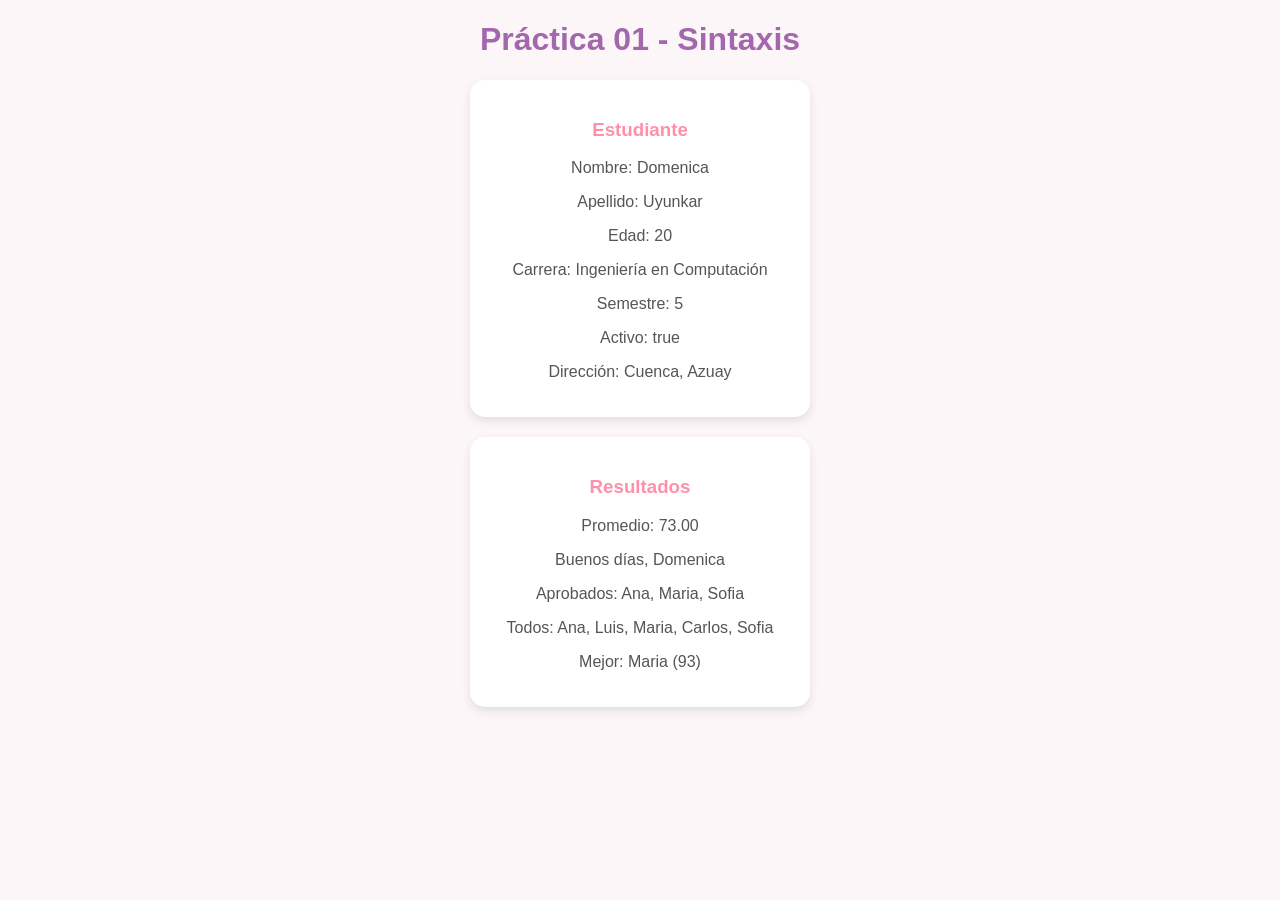
<file: 01-sintaxis/index.html>
<!DOCTYPE html>
<html lang="es">
<head>
    <meta charset="UTF-8">
    <meta name="viewport" content="width=device-width, initial-scale=1.0">
    <title>Práctica 01</title>

    <!-- CSS -->
    <link rel="stylesheet" href="css/styles.css">

    <!-- JS -->
    <script src="js/app.js" defer></script>
</head>
<body>

    <h1>Práctica 01 - Sintaxis </h1>

    <section id="info">
        <div class="card">
            <h3>Estudiante</h3>
            <p id="nombre"></p>
            <p id="apellido"></p>
            <p id="edad"></p>
            <p id="carrera"></p>
            <p id="semestre"></p>
            <p id="activo"></p>
            <p id="direccion"></p>
        </div>
    </section>

    <section id="resultados">
        <div class="card">
            <h3>Resultados</h3>
            <p id="promedio"></p>
            <p id="saludo"></p>
            <p id="aprobados"></p>
            <p id="nombres"></p>
            <p id="mejor"></p>
        </div>
    </section>

</body>
</html>
</file>
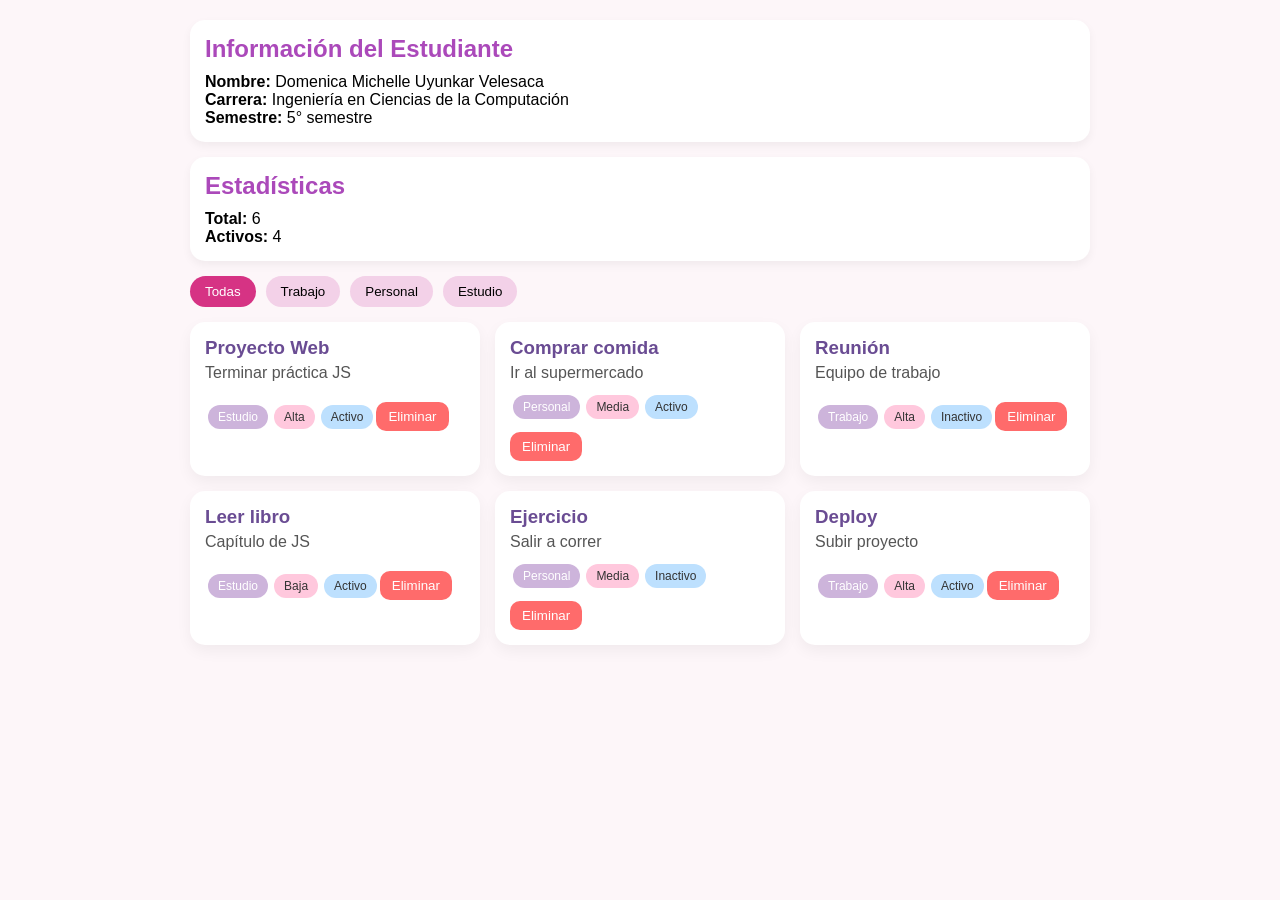
<file: 02-dom-basico/index.html>
<!DOCTYPE html>
<html lang="es">
<head>
    <meta charset="UTF-8">
    <meta name="viewport" content="width=device-width, initial-scale=1.0">
    <title>Practica 2</title>

    <link rel="stylesheet" href="css/styles.css">
</head>
<body>

<div id="app">

  <div class="info-estudiante">
    <h2>Información del Estudiante</h2>
    <p><strong>Nombre:</strong> <span id="estudiante-nombre"></span></p>
    <p><strong>Carrera:</strong> <span id="estudiante-carrera"></span></p>
    <p><strong>Semestre:</strong> <span id="estudiante-semestre"></span></p>
  </div>

  <div class="estadisticas">
    <h2>Estadísticas</h2>
    <p><strong>Total:</strong> <span id="total-elementos"></span></p>
    <p><strong>Activos:</strong> <span id="elementos-activos"></span></p>
  </div>

  <div class="filtros">
    <button class="btn-filtro btn-filtro-activo" data-categoria="todas">Todas</button>
    <button class="btn-filtro" data-categoria="Trabajo">Trabajo</button>
    <button class="btn-filtro" data-categoria="Personal">Personal</button>
    <button class="btn-filtro" data-categoria="Estudio">Estudio</button>
  </div>

  <div id="contenedor-lista">
    <!-- JS inserta aquí -->
  </div>

</div>

<script src="js/app.js" defer></script>

</body>
</html>
</file>
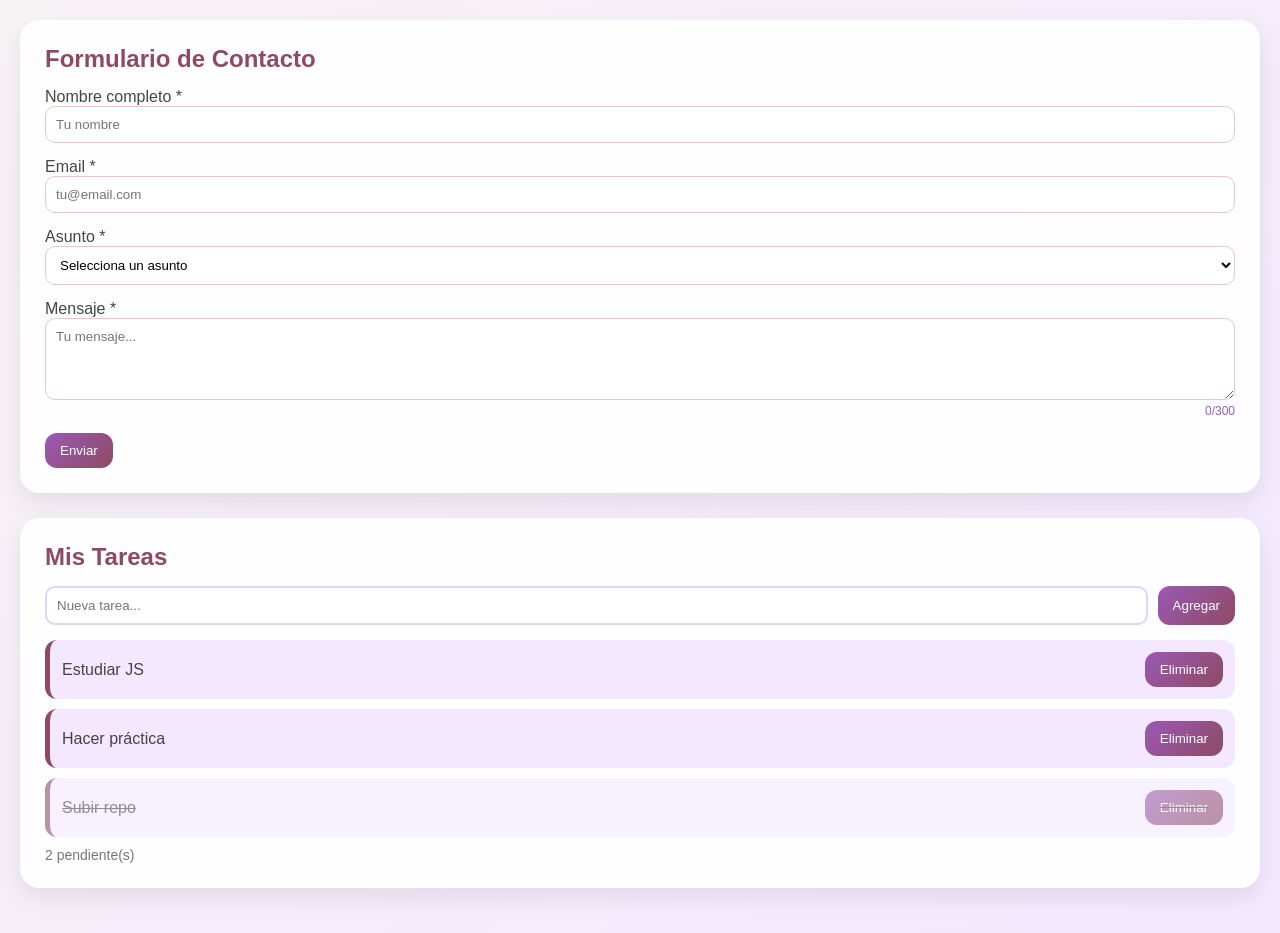
<file: 03-eventos/index.html>
<!DOCTYPE html>
<html lang="es">
<head>
  <meta charset="UTF-8">
  <meta name="viewport" content="width=device-width, initial-scale=1.0">
  <title>Practica 3 - Eventos</title>

  <link rel="stylesheet" href="css/styles.css">
</head>
<body>
    <section class="container">
      <h1>Formulario de Contacto</h1>

      <form id="formulario" novalidate>
        <div class="form-group">
          <label for="nombre">Nombre completo *</label>
          <input type="text" id="nombre" placeholder="Tu nombre">
          <p class="error-msg" id="error-nombre">El nombre es obligatorio y debe tener al menos 3 caracteres</p>
        </div>

        <div class="form-group">
          <label for="email">Email *</label>
          <input type="email" id="email" placeholder="tu@email.com">
          <p class="error-msg" id="error-email">Ingresa un email válido</p>
        </div>

        <div class="form-group">
          <label for="asunto">Asunto *</label>
          <select id="asunto">
            <option value="">Selecciona un asunto</option>
            <option value="consulta">Consulta general</option>
            <option value="soporte">Soporte técnico</option>
            <option value="sugerencia">Sugerencia</option>
          </select>
          <p class="error-msg" id="error-asunto">Selecciona un asunto</p>
        </div>

        <div class="form-group">
          <label for="mensaje">Mensaje *</label>
          <textarea id="mensaje" rows="4" maxlength="300" placeholder="Tu mensaje..."></textarea>
          <p class="char-count"><span id="chars">0</span>/300</p>
          <p class="error-msg" id="error-mensaje">El mensaje debe tener al menos 10 caracteres</p>
        </div>

        <button type="submit">Enviar</button>
      </form>

      <div id="resultado"></div>
    </section>

    <!-- SECCIÓN 2: TAREAS -->
    <section class="container">
      <h2>Mis Tareas</h2>

      <div class="input-group">
        <input type="text" id="nueva-tarea" placeholder="Nueva tarea...">
        <button type="button" id="btn-agregar" data-action="agregar">Agregar</button>
      </div>

      <ul id="lista-tareas"></ul>
      <p id="contador-tareas">0 pendiente(s)</p>
    </section>
<script src="js/app.js" defer></script>

</body>
</html>
</file>
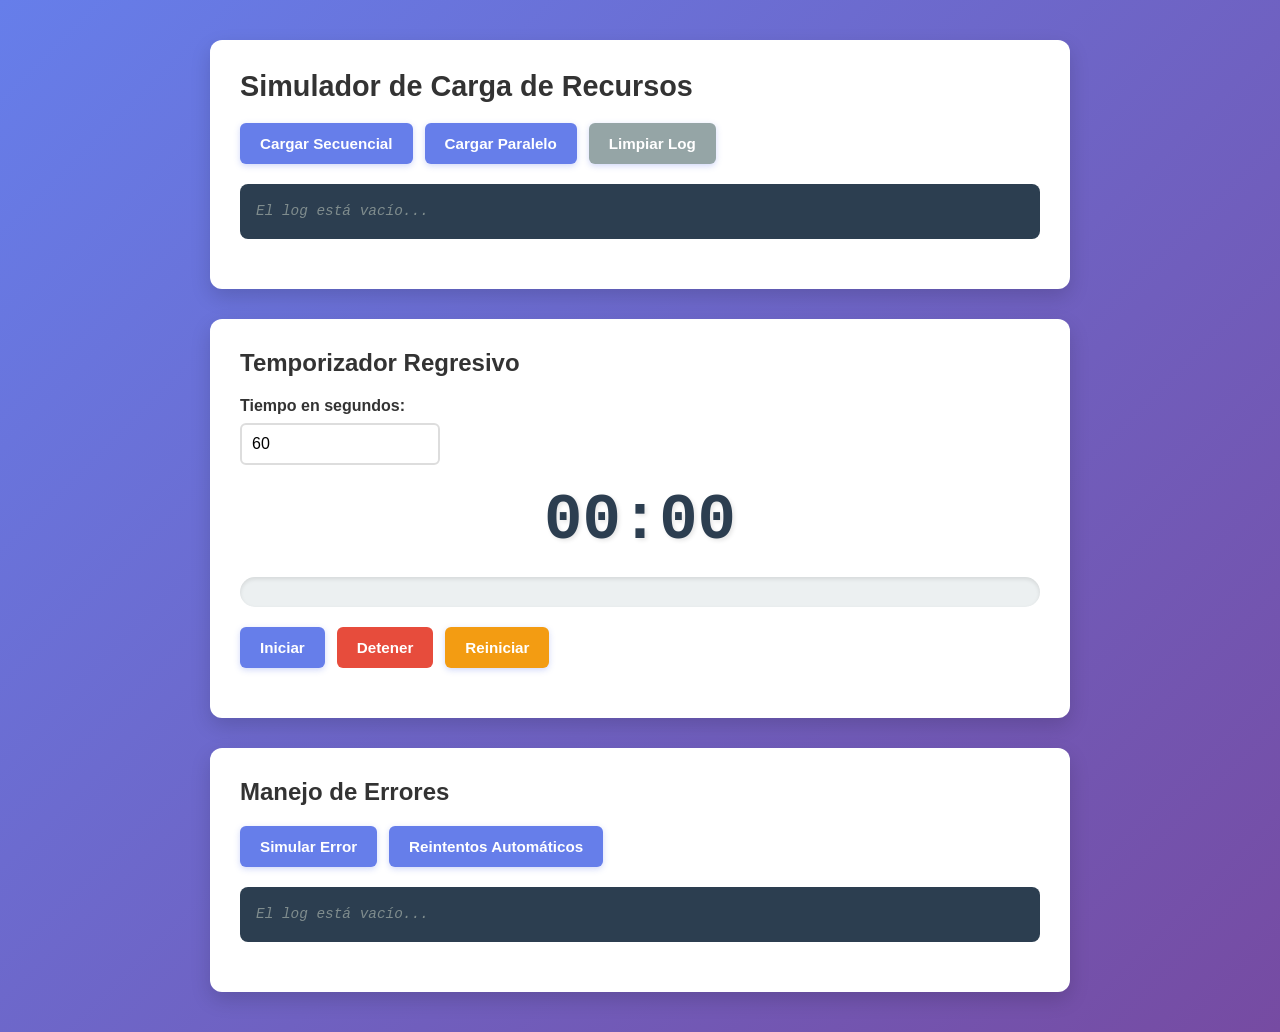
<file: 05-Programacion-Asincrona/index.html>
<!DOCTYPE html>
<html lang="es">
<head>
  <meta charset="UTF-8">
  <meta name="viewport" content="width=device-width, initial-scale=1.0">
  <title>Práctica 5 - Asincronía</title>
  <link rel="stylesheet" href="css/styles.css">
</head>
<body>
  <main class="page">
    <!-- SECCIÓN 1: CARGA SECUENCIAL VS PARALELA -->
    <section class="container">
      <h1>Simulador de Carga de Recursos</h1>
      
      <div class="button-group">
        <button type="button" id="btn-secuencial">Cargar Secuencial</button>
        <button type="button" id="btn-paralelo">Cargar Paralelo</button>
        <button type="button" id="btn-limpiar">Limpiar Log</button>
      </div>

      <div id="log" class="log"></div>
      
      <div id="resultados" class="resultados"></div>
    </section>

    <!-- SECCIÓN 2: TEMPORIZADOR -->
    <section class="container">
      <h2>Temporizador Regresivo</h2>

      <div class="form-group">
        <label for="input-tiempo">Tiempo en segundos:</label>
        <input type="number" id="input-tiempo" value="60" min="1" max="600">
      </div>

      <div id="display" class="display">00:00</div>

      <div class="progress-container">
        <div id="barra-progreso" class="progress-bar"></div>
      </div>

      <div class="button-group">
        <button type="button" id="btn-iniciar">Iniciar</button>
        <button type="button" id="btn-detener">Detener</button>
        <button type="button" id="btn-reiniciar">Reiniciar</button>
      </div>
    </section>

    <!-- SECCIÓN 3: MANEJO DE ERRORES -->
    <section class="container">
      <h2>Manejo de Errores</h2>

      <div class="button-group">
        <button type="button" id="btn-error">Simular Error</button>
        <button type="button" id="btn-reintentos">Reintentos Automáticos</button>
      </div>

      <div id="log-errores" class="log"></div>
    </section>
  </main>

  <script defer src="js/app.js"></script>
</body>
</html>
</file>
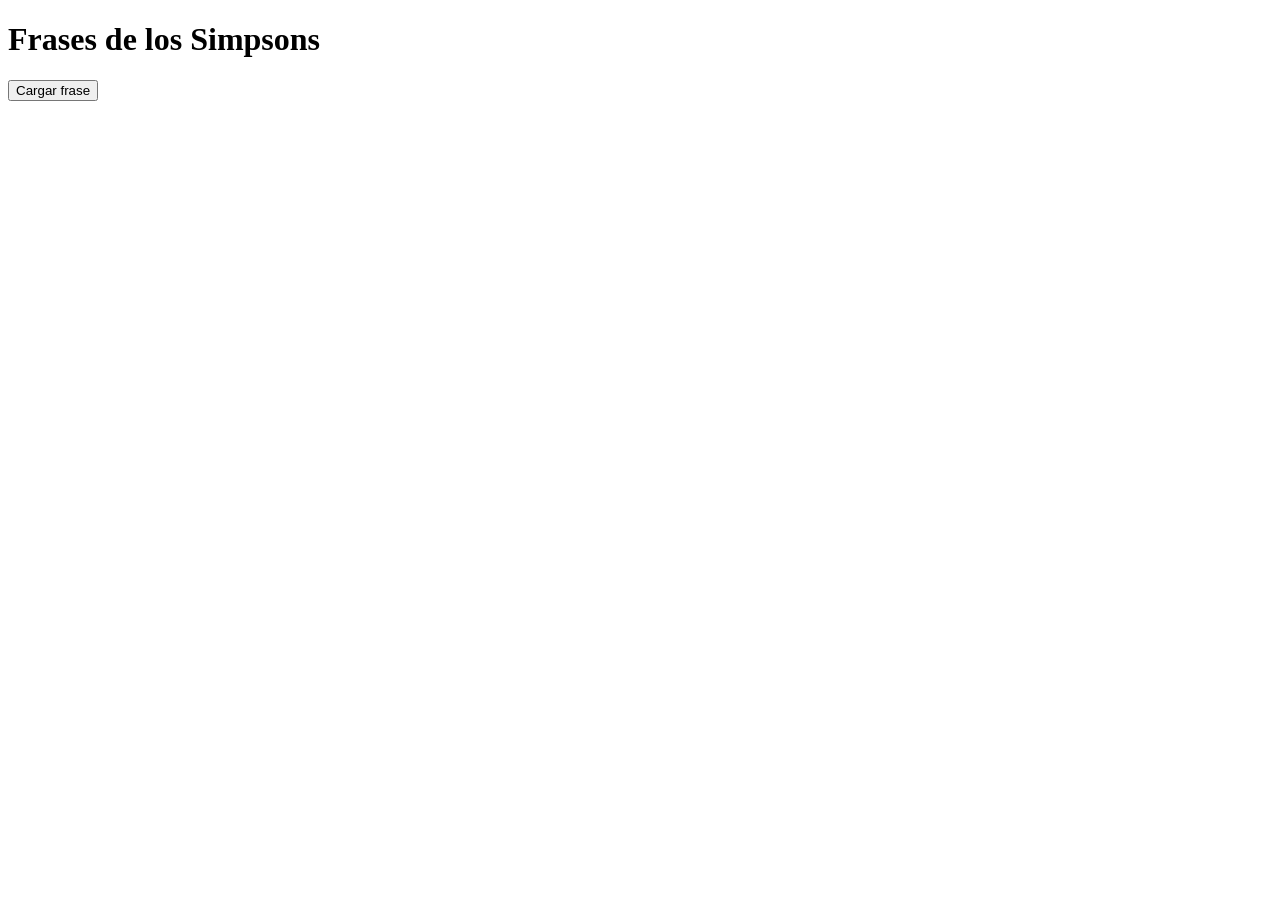
<file: 06-ejemplo/index.html>
<!DOCTYPE html>
<html lang="en">
<head>
    <meta charset="UTF-8">
    <meta name="viewport" content="width=device-width, initial-scale=1.0">
    <title>Fetch Simpsons</title>
    <link rel="stylesheet" href="css/styles.css">
</head>
<body>
    <h1>Frases de los Simpsons</h1>
    <button class="btn-cargar">Cargar frase</button>

    <div id="loading" class="loading oculto">Cargando...</div>      <div id="contenedor" ></div>
    <script src="js/app.js" defer></script>
</body>
</html>
</file>
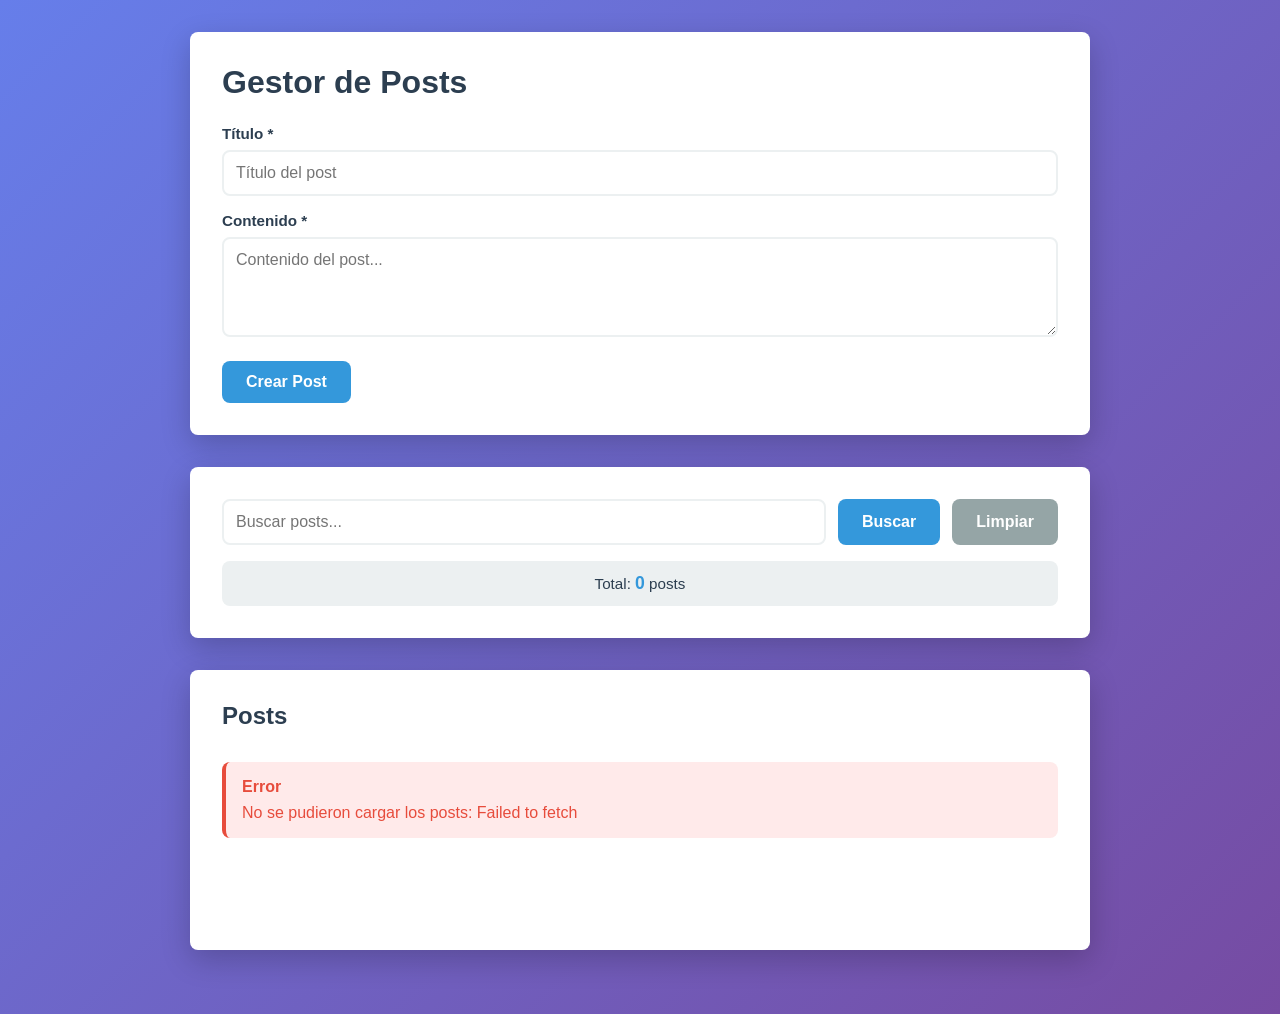
<file: 06-fetch-api/index.html>
<!DOCTYPE html>
<html lang="es">
<head>
  <meta charset="UTF-8">
  <meta name="viewport" content="width=device-width, initial-scale=1.0">
  <title>Práctica 6 - Fetch API</title>
  <link rel="stylesheet" href="css/styles.css">
</head>
<body>
  <main class="page">
    <!-- SECCIÓN 1: FORMULARIO -->
    <section class="container">
      <h1>Gestor de Posts</h1>
      
      <form id="form-post" class="form-post">
        <input type="hidden" id="post-id">
        
        <div class="form-group">
          <label for="titulo">Título *</label>
          <input type="text" id="titulo" placeholder="Título del post" required>
        </div>

        <div class="form-group">
          <label for="contenido">Contenido *</label>
          <textarea id="contenido" rows="4" placeholder="Contenido del post..." required></textarea>
        </div>

        <div class="form-actions">
          <button type="submit" id="btn-submit">Crear Post</button>
          <button type="button" id="btn-cancelar" class="btn-secondary" style="display: none;">Cancelar</button>
        </div>
      </form>
    </section>

    <!-- SECCIÓN 2: FILTROS Y BÚSQUEDA -->
    <section class="container">
      <div class="search-bar">
        <input type="search" id="input-buscar" placeholder="Buscar posts...">
        <button type="button" id="btn-buscar">Buscar</button>
        <button type="button" id="btn-limpiar" class="btn-secondary">Limpiar</button>
      </div>
      
      <div class="stats">
        <p id="contador">Total: <strong>0</strong> posts</p>
      </div>
    </section>

    <!-- SECCIÓN 3: LISTA DE POSTS -->
    <section class="container">
      <h2>Posts</h2>
      
      <div id="lista-posts" class="lista-posts">
        <!-- Los posts se renderizan aquí dinámicamente -->
      </div>

      <div id="mensaje-estado" class="mensaje-estado"></div>
    </section>
  </main>

  <script defer src="js/apiService.js"></script>
  <script defer src="js/components.js"></script>
  <script defer src="js/app.js"></script>
</body>
</html>
</file>
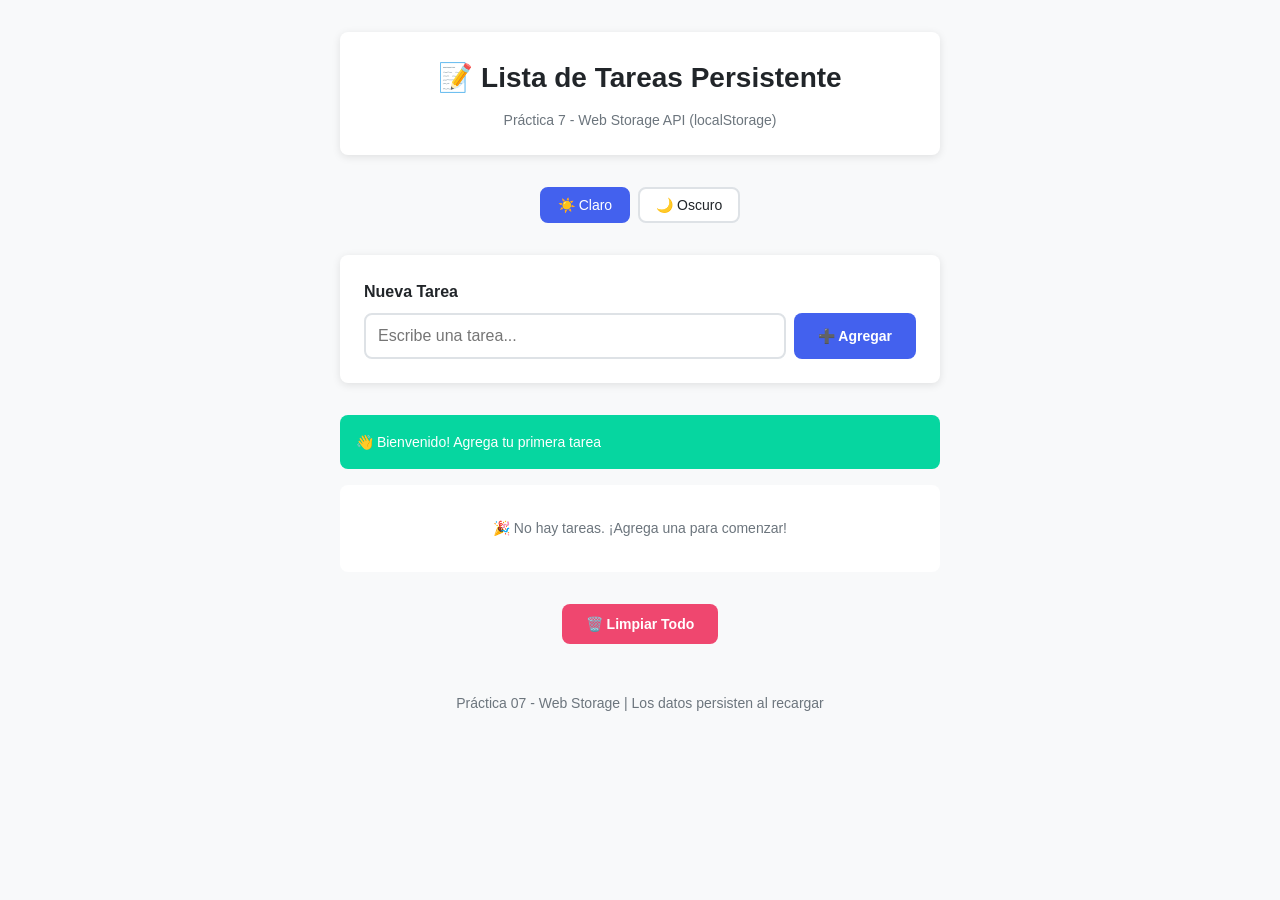
<file: 07-storage/index.html>
<!DOCTYPE html>
<html lang="es">
<head>
  <meta charset="UTF-8">
  <meta name="viewport" content="width=device-width, initial-scale=1.0">
  <title>Práctica 07 - Web Storage | Lista de Tareas</title>
  <link rel="stylesheet" href="css/styles.css">
</head>
<body>
  <div class="container">
    <!-- Header -->
    <header class="header">
      <h1 class="header__title">📝 Lista de Tareas Persistente</h1>
      <p class="header__subtitle">Práctica 7 - Web Storage API (localStorage)</p>
    </header>

    <!-- Selector de tema simple -->
    <section class="theme-selector">
      <button class="theme-btn theme-btn--active" data-theme="claro">☀️ Claro</button>
      <button class="theme-btn" data-theme="oscuro">🌙 Oscuro</button>
    </section>

    <!-- Formulario para crear tarea -->
    <section class="form-section">
      <form class="task-form" id="form-tarea">
        <div class="form-group">
          <label for="input-tarea" class="form-label">Nueva Tarea</label>
          <div class="form-input-group">
            <input 
              type="text" 
              id="input-tarea" 
              class="form-input" 
              placeholder="Escribe una tarea..." 
              maxlength="100"
              required
              autocomplete="off"
            >
            <button type="submit" class="btn btn--primary">
              ➕ Agregar
            </button>
          </div>
        </div>
      </form>
    </section>

    <!-- Mensaje de estado -->
    <div id="mensaje-estado" class="mensaje oculto"></div>

    <!-- Lista de tareas -->
    <section class="tasks-section">
      <ul class="tasks-list" id="lista-tareas">
        <!-- Las tareas se renderizan aquí -->
      </ul>
    </section>

    <!-- Botón limpiar todo -->
    <section class="actions">
      <button class="btn btn--danger" id="btn-limpiar">
        🗑️ Limpiar Todo
      </button>
    </section>

    <!-- Footer -->
    <footer class="footer">
      <p>Práctica 07 - Web Storage | Los datos persisten al recargar</p>
    </footer>
  </div>

  <!-- Scripts -->
  <script src="js/storage.js"></script>
  <script src="js/app.js"></script>
</body>
</html>
</file>
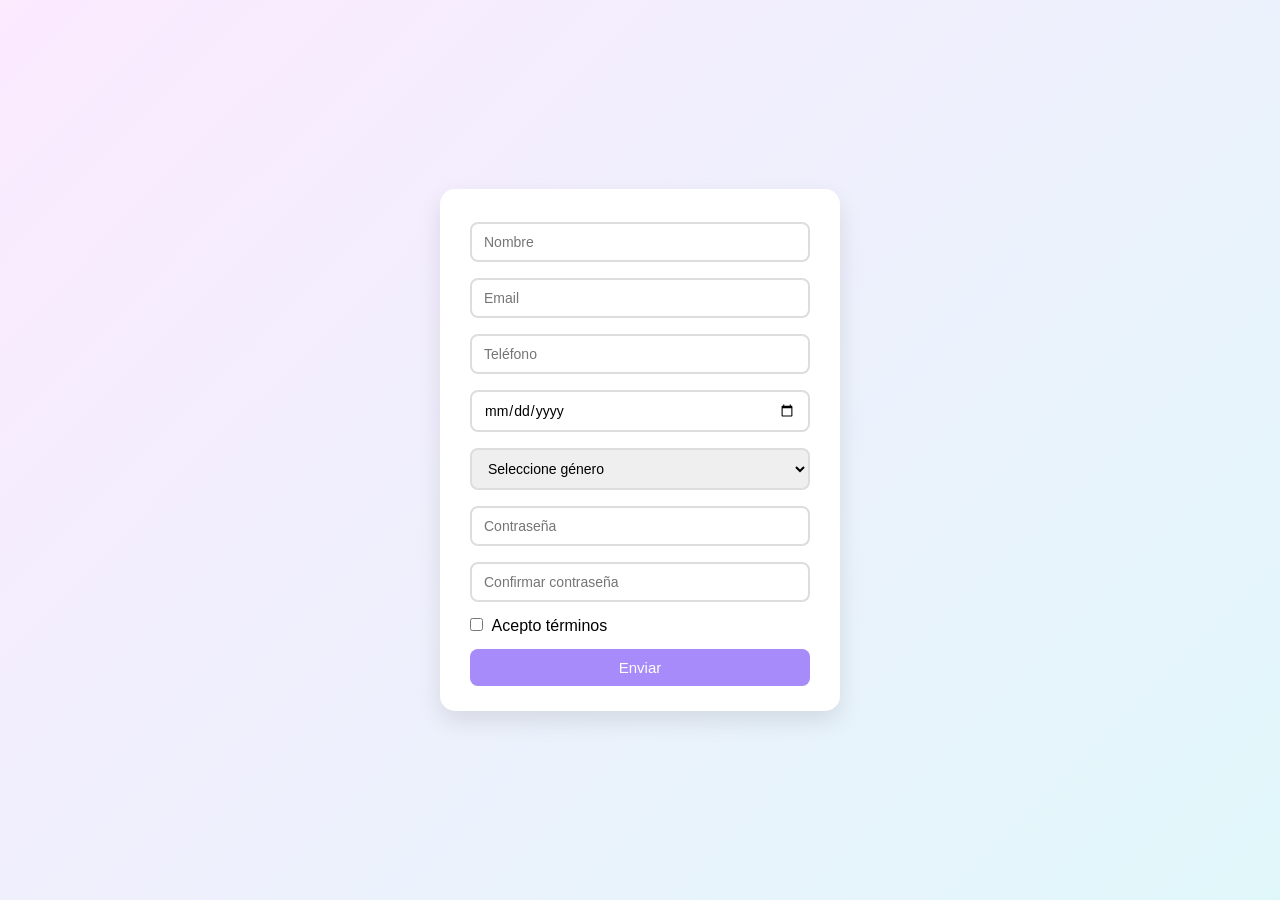
<file: 08-formularios-validacio/index.html>
<!DOCTYPE html>
<html lang="en">
<head>
    <meta charset="UTF-8">
    <meta name="viewport" content="width=device-width, initial-scale=1.0">
    <title>08 - Formularios y Validación</title>
    <link rel="stylesheet" href="css/styles.css">
</head>
<body>
    <form id="form-registro" novalidate>

  <input type="text" name="nombre" placeholder="Nombre" required>

  <input type="email" name="email" placeholder="Email" required>

  <input type="tel" name="telefono" placeholder="Teléfono" required>

  <input type="date" name="fecha" required>

  <select name="genero" required>
    <option value="">Seleccione género</option>
    <option value="m">Masculino</option>
    <option value="f">Femenino</option>
  </select>

  <input type="password" name="password" placeholder="Contraseña" required>

  <input type="password" name="confirmar" placeholder="Confirmar contraseña" required>

  <label>
    <input type="checkbox" name="terminos"> Acepto términos
  </label>

  <button type="submit">Enviar</button>

</form>

<div id="mensaje"></div>

  <!-- Scripts -->
  <script src="js/validacion.js"></script>
  <script src="js/app.js"></script>
</body>
</html>
</file>
<file: 01-sintaxis/css/styles.css>
body {
    font-family: Arial, sans-serif;
    background-color: #fdf6f9;
    text-align: center;
}

h1 {
    color: #a267ac;
}

.card {
    background-color: #ffffff;
    border-radius: 15px;
    padding: 20px;
    margin: 20px auto;
    width: 300px;
    box-shadow: 0px 4px 10px rgba(0,0,0,0.1);
}

.card h3 {
    color: #ff8fab;
}

p {
    color: #555;
}
</file>
<file: 02-dom-basico/css/styles.css>
/* Reset básico */
* {
  margin: 0;
  padding: 0;
  box-sizing: border-box;
  font-family: 'Segoe UI', sans-serif;
}

/* Fondo general */
body {
  background: #fdf6f9; /* rosita pastel */
  padding: 20px;
}

/* Contenedor principal */
#app {
  max-width: 900px;
  margin: auto;
}

/* Secciones */
.info-estudiante,
.estadisticas {
  background: #ffffff;
  border-radius: 15px;
  padding: 15px;
  margin-bottom: 15px;
  box-shadow: 0 4px 10px rgba(0,0,0,0.05);
}

/* Títulos */
h2 {
  margin-bottom: 10px;
  color: #ab49ba; /* rosita fuerte */
}

/* Filtros */
.filtros {
  margin-bottom: 15px;
  display: flex;
  gap: 10px;
}

/* Botones */
.btn-filtro {
  padding: 8px 15px;
  border: none;
  border-radius: 20px;
  background: #f3d1e8;
  cursor: pointer;
  transition: 0.3s;
}

.btn-filtro:hover {
  background: #e7b7d9;
}

.btn-filtro-activo {
  background: #d63384;
  color: white;
}

/* Contenedor de tarjetas */
#contenedor-lista {
  display: grid;
  grid-template-columns: repeat(auto-fit, minmax(250px, 1fr));
  gap: 15px;
}

/* Tarjetas */
.card {
  background: #ffffff;
  padding: 15px;
  border-radius: 15px;
  box-shadow: 0 6px 15px rgba(0,0,0,0.05);
  transition: 0.3s;
}

.card:hover {
  transform: translateY(-5px);
}

/* Título tarjeta */
.card h3 {
  color: #6a4c93;
  margin-bottom: 5px;
}

/* Texto */
.card p {
  margin-bottom: 10px;
  color: #555;
}

/* Etiquetas */
.card span {
  display: inline-block;
  margin: 3px;
  padding: 5px 10px;
  border-radius: 12px;
  font-size: 12px;
}

/* Categorías */
.card span:nth-child(3) {
  background: #cdb4db;
  color: white;
}

/* Prioridad */
.card span:nth-child(4) {
  background: #ffc8dd;
  color: #333;
}

/* Estado */
.card span:nth-child(5) {
  background: #bde0fe;
  color: #333;
}

/* Botón eliminar */
.card button {
  margin-top: 10px;
  padding: 7px 12px;
  border: none;
  border-radius: 10px;
  background: #ff6b6b;
  color: white;
  cursor: pointer;
  transition: 0.3s;
}

.card button:hover {
  background: #ff4d4d;
}
</file>
<file: 03-eventos/css/styles.css>
/* ===== RESET ===== */
* {
  margin: 0;
  padding: 0;
  box-sizing: border-box;
  font-family: 'Segoe UI', sans-serif;
}

/* ===== BODY ===== */
body {
  background: linear-gradient(135deg, #f7f2f4, #f3e8ff);
  color: #444;
  padding: 20px;
}

/* ===== CONTENEDORES ===== */
.container {
  background: rgba(255, 255, 255, 0.9);
  border-radius: 20px;
  padding: 25px;
  margin-bottom: 25px;
  box-shadow: 0 10px 25px rgba(0,0,0,0.08);
  backdrop-filter: blur(10px);
}

/* ===== TITULOS ===== */
h1, h2 {
  color: #8e4a63;
  margin-bottom: 15px;
}

/* ===== FORMULARIO ===== */
.form-group {
  margin-bottom: 15px;
}

/* ===== INPUTS ===== */
input, select, textarea {
  width: 100%;
  padding: 10px;
  border-radius: 10px;
  border: 1px solid #e6c6c6;
  outline: none;
  transition: 0.3s;
  background: #fff;
}

input:focus, textarea:focus, select:focus {
  border-color: #9b59b6;
  box-shadow: 0 0 6px rgba(155, 89, 182, 0.3);
}

/* ===== BOTONES ===== */
button {
  background: linear-gradient(135deg, #9b59b6, #8e4a63);
  border: none;
  padding: 10px 15px;
  border-radius: 12px;
  cursor: pointer;
  transition: 0.3s;
  color: white;
  font-weight: 500;
}

button:hover {
  transform: scale(1.05);
  background: linear-gradient(135deg, #7d3c98, #6e0f0f);
}

/* ===== BOTON ELIMINAR ===== */
.btn-eliminar {
  background: #e74c3c;
}

.btn-eliminar:hover {
  background: #c0392b;
}

/* ===== ERRORES (IMPORTANTE) ===== */
.error {
  border: 2px solid #e74c3c !important;
}

.error-msg {
  color: #e74c3c;
  font-size: 12px;
  display: none;
}

.error-msg.visible {
  display: block;
}

/* ===== CONTADOR ===== */
.char-count {
  font-size: 12px;
  text-align: right;
  color: #9b59b6;
}

/* ===== RESULTADO ===== */
#resultado {
  margin-top: 15px;
  padding: 12px;
  background: #f3e8ff;
  border-left: 5px solid #8e4a63;
  border-radius: 10px;
  display: none;
}

#resultado.visible {
  display: block;
}

/* ===== INPUT GROUP ===== */
.input-group {
  display: flex;
  gap: 10px;
  margin-bottom: 15px;
}

/* ===== INPUT NUEVA TAREA ===== */
#nueva-tarea {
  border: 2px solid #e0d4f7;
}

#nueva-tarea:focus {
  border-color: #9b59b6;
}

/* ===== LISTA ===== */
#lista-tareas {
  list-style: none;
}

/* ===== TARJETAS ===== */
#lista-tareas li {
  background: #f3e8ff;
  border-left: 5px solid #8e4a63;
  padding: 12px;
  border-radius: 12px;
  margin-bottom: 10px;
  display: flex;
  justify-content: space-between;
  align-items: center;
  transition: 0.3s;
}

/* ===== HOVER TARJETAS ===== */
#lista-tareas li:hover {
  transform: translateY(-3px);
  box-shadow: 0 8px 15px rgba(0,0,0,0.1);
}

/* ===== TEXTO TAREA ===== */
#lista-tareas span {
  cursor: pointer;
}

/* ===== COMPLETADA ===== */
.completada {
  text-decoration: line-through;
  opacity: 0.6;
}

/* ===== CONTADOR ===== */
#contador-tareas {
  margin-top: 10px;
  font-size: 14px;
  color: #777;
}
</file>
<file: 05-Programacion-Asincrona/css/styles.css>
* {
    box-sizing: border-box;
}

body {
    font-family: 'Segoe UI', Tahoma, Geneva, Verdana, sans-serif;
    max-width: 900px;
    margin: 40px auto;
    padding: 0 20px;
    background: linear-gradient(135deg, #667eea 0%, #764ba2 100%);
    color: #222;
    min-height: 100vh;
}

.page {
    display: flex;
    flex-direction: column;
    gap: 30px;
}

.container {
    background: #ffffff;
    padding: 30px;
    border-radius: 12px;
    box-shadow: 0 8px 20px rgba(0, 0, 0, 0.15);
}

h1,
h2 {
    margin-top: 0;
    margin-bottom: 20px;
    color: #333;
}

h1 {
    font-size: 1.8rem;
}

h2 {
    font-size: 1.5rem;
}

/* Botones */
.button-group {
    display: flex;
    gap: 12px;
    margin-bottom: 20px;
    flex-wrap: wrap;
}

button {
    border: none;
    border-radius: 6px;
    padding: 12px 20px;
    background: #667eea;
    color: white;
    cursor: pointer;
    font-weight: 600;
    font-size: 0.95rem;
    transition: all 0.3s ease;
    box-shadow: 0 2px 6px rgba(102, 126, 234, 0.3);
}

button:hover {
    background: #5568d3;
    transform: translateY(-2px);
    box-shadow: 0 4px 12px rgba(102, 126, 234, 0.4);
}

button:active {
    transform: translateY(0);
}

button:disabled {
    background: #ccc;
    cursor: not-allowed;
    transform: none;
    box-shadow: none;
}

#btn-limpiar {
    background: #95a5a6;
}

#btn-limpiar:hover {
    background: #7f8c8d;
}

#btn-detener {
    background: #e74c3c;
}

#btn-detener:hover {
    background: #c0392b;
}

#btn-reiniciar {
    background: #f39c12;
}

#btn-reiniciar:hover {
    background: #d68910;
}

/* Log */
.log {
    background: #2c3e50;
    color: #ecf0f1;
    padding: 16px;
    border-radius: 8px;
    font-family: 'Courier New', monospace;
    font-size: 0.9rem;
    max-height: 300px;
    overflow-y: auto;
    margin-bottom: 20px;
    line-height: 1.6;
}

.log:empty::before {
    content: 'El log está vacío...';
    color: #7f8c8d;
    font-style: italic;
}

.log-item {
    padding: 6px 0;
    border-bottom: 1px solid rgba(255, 255, 255, 0.1);
}

.log-item:last-child {
    border-bottom: none;
}

.log-info {
    color: #3498db;
}

.log-success {
    color: #2ecc71;
}

.log-error {
    color: #e74c3c;
}

.log-warning {
    color: #f39c12;
}

/* Resultados */
.resultados {
    display: none;
    background: #ecf0f1;
    padding: 16px;
    border-radius: 8px;
    border-left: 4px solid #667eea;
}

.resultados.visible {
    display: block;
}

.resultados h3 {
    margin-top: 0;
    margin-bottom: 12px;
    color: #2c3e50;
}

.resultados p {
    margin: 8px 0;
    color: #34495e;
    font-weight: 500;
}

/* Formulario */
.form-group {
    margin-bottom: 20px;
}

label {
    display: block;
    margin-bottom: 8px;
    font-weight: 600;
    color: #333;
}

input[type="number"] {
    width: 100%;
    max-width: 200px;
    padding: 10px;
    border: 2px solid #ddd;
    border-radius: 6px;
    font-size: 1rem;
    transition: border-color 0.3s ease;
}

input[type="number"]:focus {
    border-color: #667eea;
    outline: none;
    box-shadow: 0 0 0 3px rgba(102, 126, 234, 0.1);
}

/* Display del temporizador */
.display {
    font-size: 4rem;
    font-weight: 700;
    text-align: center;
    color: #2c3e50;
    margin: 20px 0;
    font-family: 'Courier New', monospace;
    text-shadow: 2px 2px 4px rgba(0, 0, 0, 0.1);
}

.display.alerta {
    color: #e74c3c;
    animation: pulso 0.5s ease-in-out infinite;
}

@keyframes pulso {

    0%,
    100% {
        transform: scale(1);
    }

    50% {
        transform: scale(1.05);
    }
}

/* Barra de progreso */
.progress-container {
    width: 100%;
    height: 30px;
    background: #ecf0f1;
    border-radius: 15px;
    overflow: hidden;
    margin-bottom: 20px;
    box-shadow: inset 0 2px 4px rgba(0, 0, 0, 0.1);
}

.progress-bar {
    height: 100%;
    width: 0%;
    background: linear-gradient(90deg, #667eea 0%, #764ba2 100%);
    transition: width 0.3s ease, background 0.3s ease;
    border-radius: 15px;
    box-shadow: 0 2px 6px rgba(102, 126, 234, 0.4);
}

.progress-bar.alerta {
    background: linear-gradient(90deg, #e74c3c 0%, #c0392b 100%);
}

/* Scrollbar personalizada para el log */
.log::-webkit-scrollbar {
    width: 8px;
}

.log::-webkit-scrollbar-track {
    background: #34495e;
    border-radius: 4px;
}

.log::-webkit-scrollbar-thumb {
    background: #667eea;
    border-radius: 4px;
}

.log::-webkit-scrollbar-thumb:hover {
    background: #5568d3;
}

/* Responsive */
@media (max-width: 600px) {
    body {
        margin: 20px auto;
    }

    .container {
        padding: 20px;
    }

    h1 {
        font-size: 1.5rem;
    }

    h2 {
        font-size: 1.3rem;
    }

    .display {
        font-size: 3rem;
    }

    button {
        padding: 10px 16px;
        font-size: 0.9rem;
    }

    .button-group {
        gap: 8px;
    }
}
</file>
<file: 06-ejemplo/css/styles.css>
.loading {
    font-weight: bold;
    color: blue;
    margin: 10px 0;
}

.oculto {
    display: none;
}

.card {
    display: flex;
    align-items: flex-start;
    gap: 16px;
    border: 1px solid #ccc;
    padding: 12px;
    margin: 12px 0;
    border-radius: 8px;
}

.card-imagen img {
    width: 100px;
    height: 100px;
    object-fit: cover;
    display: block;
    border-radius: 6px;
}

.card-contenido {
    display: flex;
    flex-direction: column;
    gap: 8px;
}

.card-contenido h3 {
    margin: 0;
}

.card-contenido p {
    margin: 0;
}
</file>
<file: 06-fetch-api/css/styles.css>
/* ===========================
   RESET Y VARIABLES
=========================== */

* {
    margin: 0;
    padding: 0;
    box-sizing: border-box;
}

:root {
    --primary: #3498db;
    --primary-dark: #2980b9;
    --success: #2ecc71;
    --danger: #e74c3c;
    --warning: #f39c12;
    --dark: #2c3e50;
    --gray: #95a5a6;
    --light: #ecf0f1;
    --white: #ffffff;
    --shadow: rgba(0, 0, 0, 0.1);
    --shadow-md: rgba(0, 0, 0, 0.15);
    --shadow-lg: rgba(0, 0, 0, 0.2);
    --radius: 8px;
    --transition: all 0.3s ease;
}

body {
    font-family: 'Segoe UI', Tahoma, Geneva, Verdana, sans-serif;
    background: linear-gradient(135deg, #667eea 0%, #764ba2 100%);
    min-height: 100vh;
    padding: 2rem 1rem;
    color: var(--dark);
}

.page {
    max-width: 900px;
    margin: 0 auto;
}

/* ===========================
   CONTENEDORES
=========================== */

.container {
    background: var(--white);
    border-radius: var(--radius);
    padding: 2rem;
    margin-bottom: 2rem;
    box-shadow: 0 10px 30px var(--shadow-lg);
}

h1 {
    color: var(--dark);
    margin-bottom: 1.5rem;
    font-size: 2rem;
}

h2 {
    color: var(--dark);
    margin-bottom: 1rem;
    font-size: 1.5rem;
}

/* ===========================
   FORMULARIO
=========================== */

.form-post {
    display: flex;
    flex-direction: column;
    gap: 1rem;
}

.form-group {
    display: flex;
    flex-direction: column;
    gap: 0.5rem;
}

.form-group label {
    font-weight: 600;
    color: var(--dark);
    font-size: 0.95rem;
}

.form-group input,
.form-group textarea {
    padding: 0.75rem;
    border: 2px solid var(--light);
    border-radius: var(--radius);
    font-size: 1rem;
    font-family: inherit;
    transition: var(--transition);
}

.form-group input:focus,
.form-group textarea:focus {
    outline: none;
    border-color: var(--primary);
    box-shadow: 0 0 0 3px rgba(52, 152, 219, 0.1);
}

.form-group textarea {
    resize: vertical;
    min-height: 100px;
}

.form-actions {
    display: flex;
    gap: 1rem;
    margin-top: 0.5rem;
}

button {
    padding: 0.75rem 1.5rem;
    border: none;
    border-radius: var(--radius);
    font-size: 1rem;
    font-weight: 600;
    cursor: pointer;
    transition: var(--transition);
    font-family: inherit;
}

button[type="submit"],
button:not(.btn-secondary):not(.btn-danger):not(.btn-editar):not(.btn-eliminar) {
    background: var(--primary);
    color: var(--white);
}

button[type="submit"]:hover {
    background: var(--primary-dark);
    transform: translateY(-2px);
    box-shadow: 0 4px 12px var(--shadow-md);
}

button[type="submit"]:active {
    transform: translateY(0);
}

button:disabled {
    opacity: 0.6;
    cursor: not-allowed;
    transform: none !important;
}

.btn-secondary {
    background: var(--gray);
    color: var(--white);
}

.btn-secondary:hover {
    background: #7f8c8d;
}

/* ===========================
   BÚSQUEDA Y FILTROS
=========================== */

.search-bar {
    display: flex;
    gap: 0.75rem;
    margin-bottom: 1rem;
}

.search-bar input {
    flex: 1;
    padding: 0.75rem;
    border: 2px solid var(--light);
    border-radius: var(--radius);
    font-size: 1rem;
}

.search-bar input:focus {
    outline: none;
    border-color: var(--primary);
    box-shadow: 0 0 0 3px rgba(52, 152, 219, 0.1);
}

.stats {
    padding: 0.75rem;
    background: var(--light);
    border-radius: var(--radius);
    text-align: center;
}

.stats p {
    margin: 0;
    color: var(--dark);
    font-size: 0.95rem;
}

.stats strong {
    color: var(--primary);
    font-size: 1.1rem;
}

/* ===========================
   LISTA DE POSTS
=========================== */

.lista-posts {
    display: grid;
    gap: 1.5rem;
}

.post-card {
    background: var(--white);
    border: 2px solid var(--light);
    border-radius: var(--radius);
    padding: 1.5rem;
    transition: var(--transition);
}

.post-card:hover {
    border-color: var(--primary);
    box-shadow: 0 4px 12px var(--shadow-md);
    transform: translateY(-2px);
}

.post-card-header {
    display: flex;
    justify-content: space-between;
    align-items: start;
    margin-bottom: 1rem;
    gap: 1rem;
}

.post-card-title {
    font-size: 1.25rem;
    color: var(--dark);
    font-weight: 600;
    margin: 0;
    flex: 1;
}

.post-card-id {
    background: var(--primary);
    color: var(--white);
    padding: 0.25rem 0.75rem;
    border-radius: 20px;
    font-size: 0.85rem;
    font-weight: 600;
}

.post-card-body {
    color: #555;
    line-height: 1.6;
    margin-bottom: 1rem;
}

.post-card-footer {
    display: flex;
    gap: 0.75rem;
    padding-top: 1rem;
    border-top: 1px solid var(--light);
}

.btn-editar {
    background: var(--warning);
    color: var(--white);
    padding: 0.5rem 1rem;
    font-size: 0.9rem;
}

.btn-editar:hover {
    background: #e67e22;
    transform: translateY(-2px);
}

.btn-eliminar {
    background: var(--danger);
    color: var(--white);
    padding: 0.5rem 1rem;
    font-size: 0.9rem;
}

.btn-eliminar:hover {
    background: #c0392b;
    transform: translateY(-2px);
}

/* ===========================
   ESTADOS Y MENSAJES
=========================== */

.mensaje-estado {
    text-align: center;
    padding: 2rem;
    font-size: 1.1rem;
}

.mensaje-estado.oculto {
    display: none;
}

/* Spinner de carga */
.spinner {
    display: inline-block;
    width: 50px;
    height: 50px;
    border: 5px solid var(--light);
    border-top-color: var(--primary);
    border-radius: 50%;
    animation: spin 1s linear infinite;
    margin: 2rem auto;
}

@keyframes spin {
    to {
        transform: rotate(360deg);
    }
}

.loading {
    text-align: center;
    padding: 3rem;
    color: var(--gray);
}

.loading .spinner {
    display: block;
    margin: 0 auto 1rem;
}

/* Mensajes de error */
.error {
    background: #ffeaea;
    color: var(--danger);
    padding: 1rem;
    border-radius: var(--radius);
    border-left: 4px solid var(--danger);
    margin: 1rem 0;
}

.error strong {
    display: block;
    margin-bottom: 0.5rem;
}

/* Mensajes de éxito */
.success {
    background: #eafff0;
    color: var(--success);
    padding: 1rem;
    border-radius: var(--radius);
    border-left: 4px solid var(--success);
    margin: 1rem 0;
}

/* Estado vacío */
.estado-vacio {
    text-align: center;
    padding: 3rem;
    color: var(--gray);
    font-size: 1.1rem;
}

/* ===========================
   ANIMACIONES
=========================== */

.fade-in {
    animation: fadeIn 0.3s ease-in;
}

@keyframes fadeIn {
    from {
        opacity: 0;
        transform: translateY(10px);
    }

    to {
        opacity: 1;
        transform: translateY(0);
    }
}

/* ===========================
   RESPONSIVE
=========================== */

@media (max-width: 768px) {
    body {
        padding: 1rem 0.5rem;
    }

    .container {
        padding: 1.5rem;
        margin-bottom: 1.5rem;
    }

    h1 {
        font-size: 1.5rem;
    }

    .search-bar {
        flex-direction: column;
    }

    .form-actions {
        flex-direction: column;
    }

    .post-card-footer {
        flex-direction: column;
    }

    button {
        width: 100%;
    }
}
</file>
<file: 07-storage/css/styles.css>
/* =========================
   VARIABLES CSS - TEMA CLARO (Default)
========================= */

:root {
  --bg-primary: #f8f9fa;
  --bg-secondary: #ffffff;
  --text-primary: #212529;
  --text-secondary: #6c757d;
  --color-primary: #4361ee;
  --color-primary-hover: #3651d4;
  --color-success: #06d6a0;
  --color-danger: #ef476f;
  --card-bg: #ffffff;
  --border-color: #dee2e6;
  --shadow: rgba(0, 0, 0, 0.1);
}

/* =========================
   TEMA OSCURO
========================= */

body.tema-oscuro {
  --bg-primary: #0f172a;        /* fondo general */
  --bg-secondary: #020617;
  --text-primary: #e2e8f0;
  --text-secondary: #94a3b8;
  --color-primary: #6366f1;
  --color-primary-hover: #4f46e5;
  --color-success: #10b981;
  --color-danger: #f43f5e;
  --card-bg: #1e293b;
  --border-color: #334155;
  --shadow: rgba(0, 0, 0, 0.4);
}


/* INPUT EN MODO OSCURO */
body.tema-oscuro .form-input {
  background: #020617;           /* más oscuro y elegante */
  color: #e2e8f0;
  border: 1px solid #334155;
}

body.tema-oscuro .form-input::placeholder {
  color: #64748b;
}

body.tema-oscuro .form-input:focus {
  border-color: #6366f1;
  box-shadow: 0 0 0 2px rgba(99, 102, 241, 0.3);
}



/* =========================
   RESET Y BASE
========================= */

* {
  box-sizing: border-box;
  margin: 0;
  padding: 0;
}

body {
  font-family: -apple-system, BlinkMacSystemFont, 'Segoe UI', Roboto, sans-serif;
  line-height: 1.6;
  color: var(--text-primary);
  background: var(--bg-primary);
  min-height: 100vh;
  padding: 2rem 1rem;
}

/* =========================
   CONTENEDOR
========================= */

.container {
  max-width: 600px;
  margin: 0 auto;
}

/* =========================
   HEADER
========================= */

.header {
  text-align: center;
  margin-bottom: 2rem;
  padding: 1.5rem;
  background: var(--card-bg);
  border-radius: 8px;
  box-shadow: 0 2px 8px var(--shadow);
}

.header__title {
  font-size: 1.75rem;
  margin-bottom: 0.5rem;
}

.header__subtitle {
  font-size: 0.875rem;
  color: var(--text-secondary);
}

/* =========================
   SELECTOR DE TEMA
========================= */

.theme-selector {
  display: flex;
  gap: 0.5rem;
  justify-content: center;
  margin-bottom: 2rem;
}

.theme-btn {
  padding: 0.5rem 1rem;
  border: 2px solid var(--border-color);
  background: var(--card-bg);
  color: var(--text-primary);
  border-radius: 8px;
  cursor: pointer;
  font-size: 0.875rem;
  transition: all 0.3s ease;
}

.theme-btn:hover {
  border-color: var(--color-primary);
  background: var(--color-primary);
  color: white;
}

.theme-btn--active {
  border-color: var(--color-primary);
  background: var(--color-primary);
  color: white;
}

/* =========================
   FORMULARIO
========================= */

.form-section {
  margin-bottom: 2rem;
}

.task-form {
  background: var(--card-bg);
  padding: 1.5rem;
  border-radius: 8px;
  box-shadow: 0 2px 8px var(--shadow);
}

.form-group {
  display: flex;
  flex-direction: column;
  gap: 0.5rem;
}

.form-label {
  font-weight: 600;
  color: var(--text-primary);
}

.form-input-group {
  display: flex;
  gap: 0.5rem;
}

.form-input {
  flex: 1;
  padding: 0.75rem;
  border: 2px solid var(--border-color);
  border-radius: 8px;
  font-size: 1rem;
  transition: border-color 0.3s ease;
}

.form-input:focus {
  outline: none;
  border-color: var(--color-primary);
}

/* =========================
   BOTONES
========================= */

.btn {
  padding: 0.75rem 1.5rem;
  border: none;
  border-radius: 8px;
  font-size: 0.875rem;
  font-weight: 600;
  cursor: pointer;
  transition: all 0.3s ease;
}

.btn--primary {
  background: var(--color-primary);
  color: white;
}

.btn--primary:hover {
  background: var(--color-primary-hover);
}

.btn--danger {
  background: var(--color-danger);
  color: white;
}

.btn--danger:hover {
  opacity: 0.9;
}

.btn--small {
  padding: 0.25rem 0.75rem;
  font-size: 0.75rem;
}

/* =========================
   MENSAJES
========================= */

.mensaje {
  margin-bottom: 1rem;
  padding: 1rem;
  border-radius: 8px;
  font-size: 0.875rem;
}

.mensaje--success {
  background: var(--color-success);
  color: white;
}

.mensaje--error {
  background: var(--color-danger);
  color: white;
}

.oculto {
  display: none;
}

/* =========================
   LISTA DE TAREAS
========================= */

.tasks-section {
  margin-bottom: 2rem;
}

.tasks-list {
  list-style: none;
  display: flex;
  flex-direction: column;
  gap: 0.75rem;
}

.task-item {
  display: flex;
  align-items: center;
  gap: 0.75rem;
  padding: 1rem;
  background: var(--card-bg);
  border-radius: 8px;
  box-shadow: 0 2px 4px var(--shadow);
  transition: transform 0.2s ease;
}

.task-item:hover {
  transform: translateX(4px);
}

.task-item--completed {
  opacity: 0.6;
}

.task-item--completed .task-item__text {
  text-decoration: line-through;
}

.task-item__checkbox {
  width: 20px;
  height: 20px;
  cursor: pointer;
}

.task-item__text {
  flex: 1;
  color: var(--text-primary);
}

.task-item__actions {
  display: flex;
  gap: 0.5rem;
}

/* =========================
   ACCIONES
========================= */

.actions {
  text-align: center;
  margin-bottom: 2rem;
}

/* =========================
   FOOTER
========================= */

.footer {
  text-align: center;
  padding: 1rem;
  color: var(--text-secondary);
  font-size: 0.875rem;
}

/* =========================
   ESTADO VACÍO
========================= */

.empty-state {
  text-align: center;
  padding: 2rem;
  background: var(--card-bg);
  border-radius: 8px;
  color: var(--text-secondary);
  font-size: 0.875rem;
}

/* =========================
   RESPONSIVE
========================= */

@media (max-width: 600px) {
  body {
    padding: 1rem 0.5rem;
  }

  .form-input-group {
    flex-direction: column;
  }

  .theme-selector {
    flex-direction: column;
  }
}
</file>
<file: 08-formularios-validacio/css/styles.css>
/* ===== RESET BÁSICO ===== */
* {
  box-sizing: border-box;
  margin: 0;
  padding: 0;
  font-family: 'Segoe UI', Tahoma, Geneva, Verdana, sans-serif;
}

/* ===== BODY ===== */
body {
  background: linear-gradient(135deg, #fceaff, #e0f7fa);
  display: flex;
  justify-content: center;
  align-items: center;
  height: 100vh;
}

/* ===== CONTENEDOR ===== */
form {
  background: #ffffff;
  padding: 25px 30px;
  border-radius: 15px;
  width: 400px;
  box-shadow: 0 10px 25px rgba(0, 0, 0, 0.1);
}

/* ===== INPUTS Y SELECT ===== */
input,
select {
  width: 100%;
  margin: 8px 0;
  padding: 10px 12px;
  border-radius: 8px;
  border: 2px solid #ddd;
  outline: none;
  transition: all 0.3s ease;
  font-size: 14px;
}

/* HOVER / FOCUS */
input:focus,
select:focus {
  border-color: #a78bfa;
  box-shadow: 0 0 5px rgba(167, 139, 250, 0.5);
}

/* ===== BOTÓN ===== */
button {
  width: 100%;
  padding: 10px;
  margin-top: 10px;
  border: none;
  border-radius: 8px;
  background: #a78bfa;
  color: white;
  font-size: 15px;
  cursor: pointer;
  transition: 0.3s;
}

button:hover {
  background: #7c3aed;
}

/* ===== CHECKBOX ===== */
input[type="checkbox"] {
  width: auto;
  margin-right: 5px;
}

/* ===== VALIDACIONES ===== */
.error {
  border: 2px solid #ff4d4d !important;
  background-color: #ffe6e6;
}

.valido {
  border: 2px solid #4caf50 !important;
  background-color: #eaffea;
}

/* ===== MENSAJES ===== */
.mensaje-error {
  color: #ff4d4d;
  font-size: 12px;
  margin-bottom: 5px;
}

.mensaje-exito {
  color: #4caf50;
  font-size: 13px;
  text-align: center;
  margin-top: 10px;
}

/* ===== FUERZA PASSWORD ===== */
.fuerza {
  font-size: 12px;
  margin-top: 3px;
}

.fuerza.debil {
  color: red;
}

.fuerza.media {
  color: orange;
}

.fuerza.fuerte {
  color: green;
}

/* ===== RESPONSIVE ===== */
@media (max-width: 500px) {
  form {
    width: 90%;
  }
}
</file>
